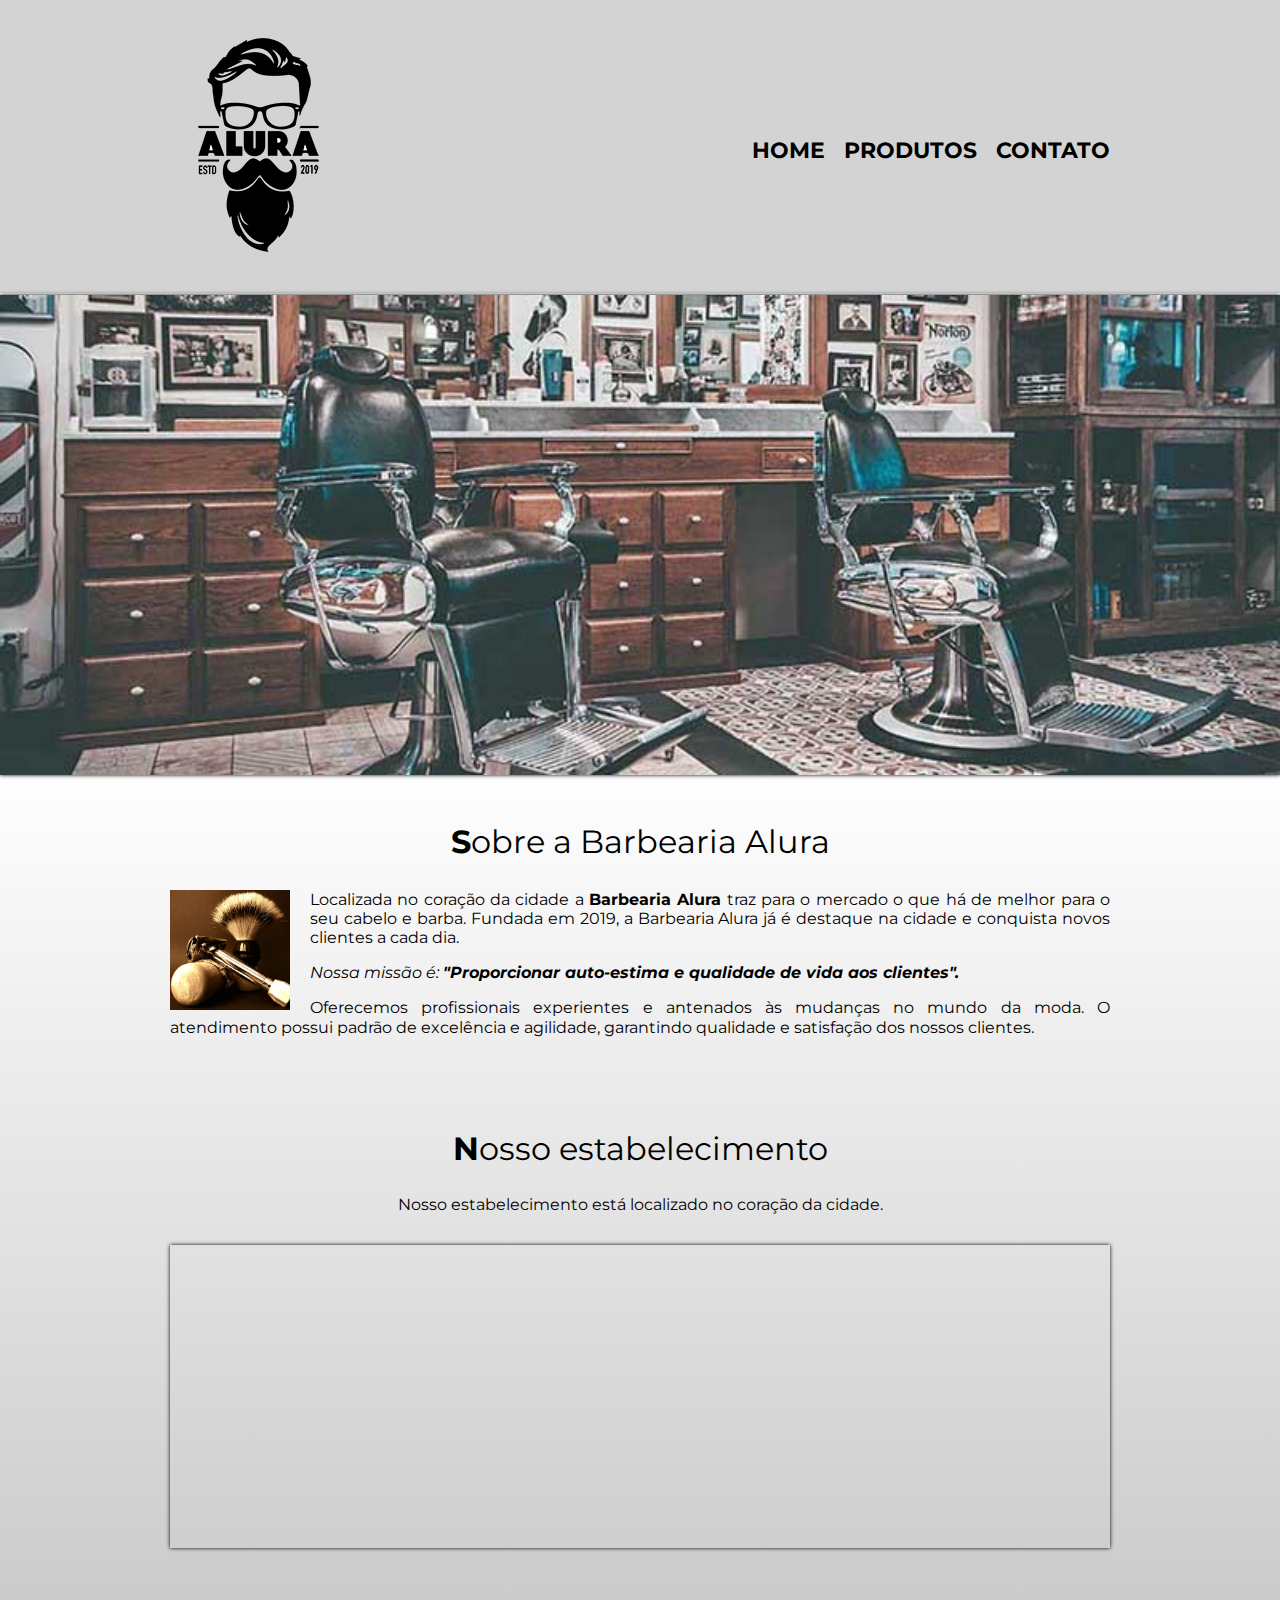
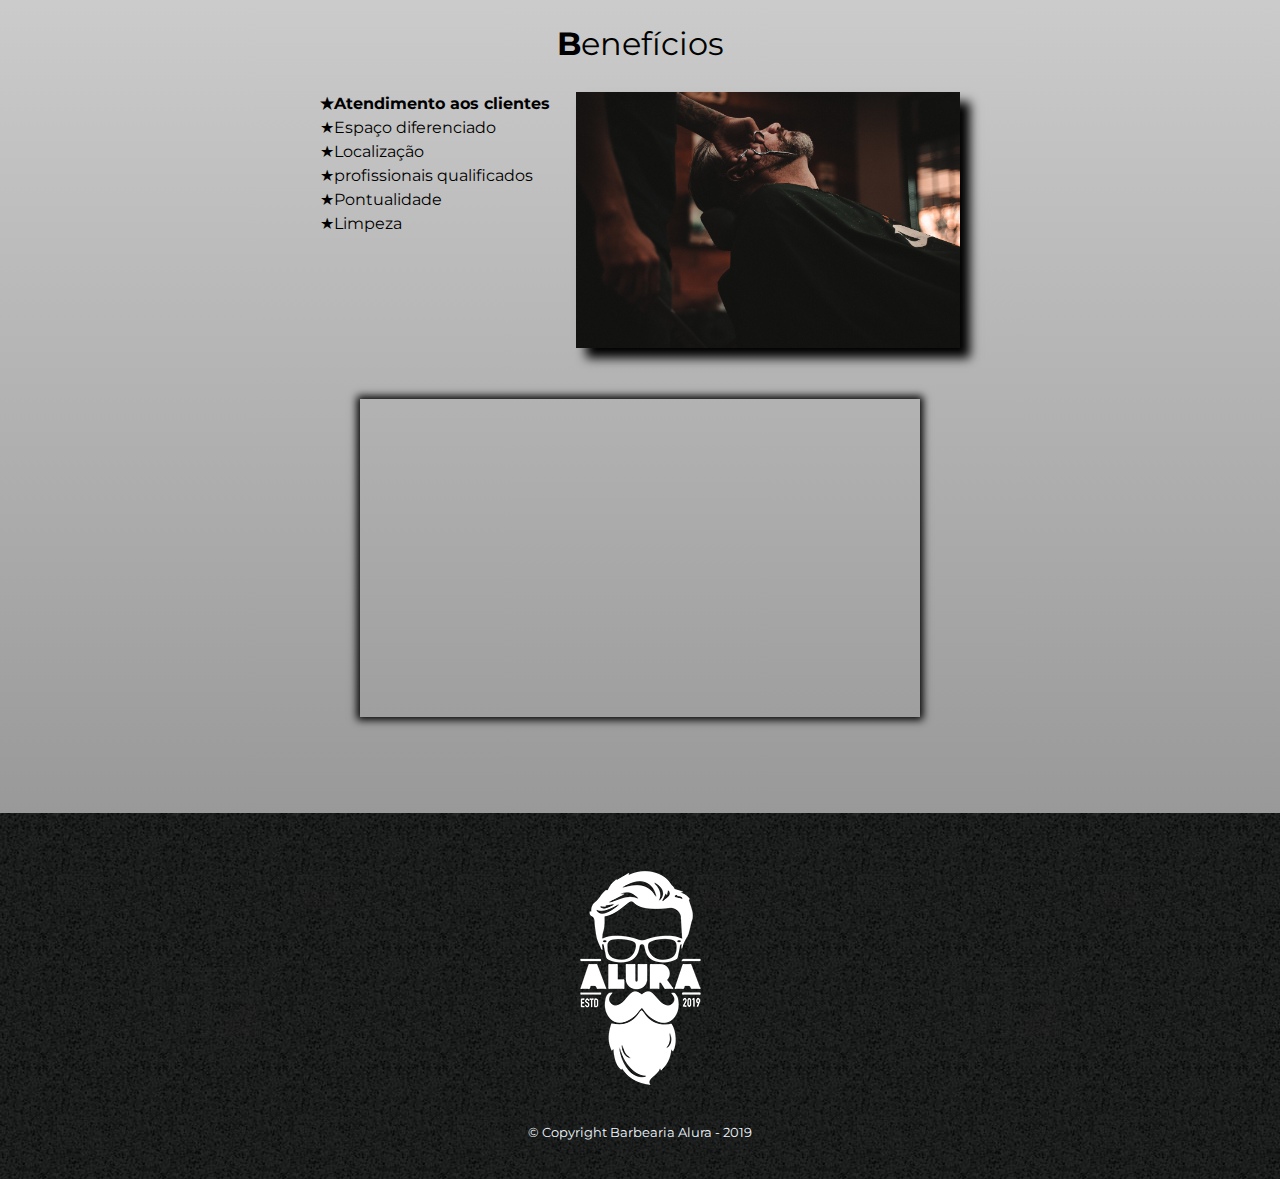
<file: index.html>
<!DOCTYPE html>

<html lang="pt-br">
    <head>
        <meta charset="UTF-8">
        <meta name="viewport" content="width=device-width">
        <title>Barbearia Alura</title>
        <link rel="stylesheet" href="reset.css">
        <link rel="stylesheet" href="style.css">
        <link rel="stylesheet" href="home.css">
        <link rel="stylesheet" href="https://fonts.googleapis.com/css?family=Montserrat&display=swap">
    </head>
    <body>
        <header>
            <div class="caixa">
                <h1><img src="imagens/logo.png" alt="Logo da Barbearia Alura"></h1>
                <nav>
                    <ul>
                        <li><a href="index.html">Home</a></li>
                        <li><a href="produtos.html">Produtos</a></li>
                        <li><a href="contato.html">Contato</a></li>
                    </ul>
                </nav>
            </div>
        </header>
        <div class="banner-div">
            <img class="banner" src="imagens/banner.jpg">
        </div>
              
        <main>
            <section class="principal">
                <h2 class="titulo-principal">Sobre a Barbearia Alura </h2>
                
                <img class="utensilios" src="imagens/utensilios.jpg" alt="utensílios de cabeleleiro">
                
                <p>Localizada no coração da cidade a <strong>Barbearia Alura</strong> traz para o mercado o que há de melhor para o seu 
                cabelo e barba. Fundada em 2019, a Barbearia Alura já é destaque na cidade e conquista novos clientes a cada dia.</p>
                
                <p><em>Nossa missão é: <strong>"Proporcionar auto-estima e qualidade de vida aos clientes".</strong></em></p>

                <p>Oferecemos profissionais experientes e antenados às mudanças no mundo da moda. O atendimento possui padrão de excelência 
                e agilidade, garantindo qualidade e satisfação dos nossos clientes.</p>
            </section>
            
            <section class="mapa">
                <h3 class="titulo-principal">Nosso estabelecimento</h3>
                <p>Nosso estabelecimento está localizado no coração da cidade.</p>

                <div class="mapa-conteudo">
                    <iframe src="https://www.google.com/maps/embed?pb=!1m18!1m12!1m3!1d3917.266010515233!2d-37.06201705037275!3d-10.9432673921702!2m3!1f0!2f0!3f0!3m2!1i1024!2i768!4f13.1!3m3!1m2!1s0x71ab3e98579c02d%3A0xeac25bc9180cda2!2sShopping%20Jardins!5e0!3m2!1spt-BR!2sbr!4v1659094413591!5m2!1spt-BR!2sbr" width="100%" height="300" style="border:0;" allowfullscreen="" loading="lazy" referrerpolicy="no-referrer-when-downgrade"></iframe>
                </div>
                
            </section>
            
            <section class="beneficios">
                
                <h3 class="titulo-principal"> Benefícios </h3>

                <div class="conteudo-beneficios">
                    <ul class="lista-beneficios">
                        <li>Atendimento aos clientes</li>
                        <li>Espaço diferenciado</li>
                        <li>Localização</li>
                        <li>profissionais qualificados</li>
                        <li>Pontualidade</li>
                        <li>Limpeza</li>
                    </ul><img class="imagem-beneficios" src="imagens/beneficios.jpg">
                </div>

                <div class="video">
                    <iframe width="100%" height="315" src="https://www.youtube.com/embed/wcVVXUV0YUY" frameborder="0" allow="accelerometer; autoplay; encrypted-media; gyroscope; picture-in-picture" allowfullscreen></iframe>
                </div>   

            </section>

        </main>

        <footer>
            <img src="imagens/logo-branco.png">
            <p class="copywright">&copy; Copyright Barbearia Alura - 2019</p>
        </footer>
        
    </body>
</html>
</file>
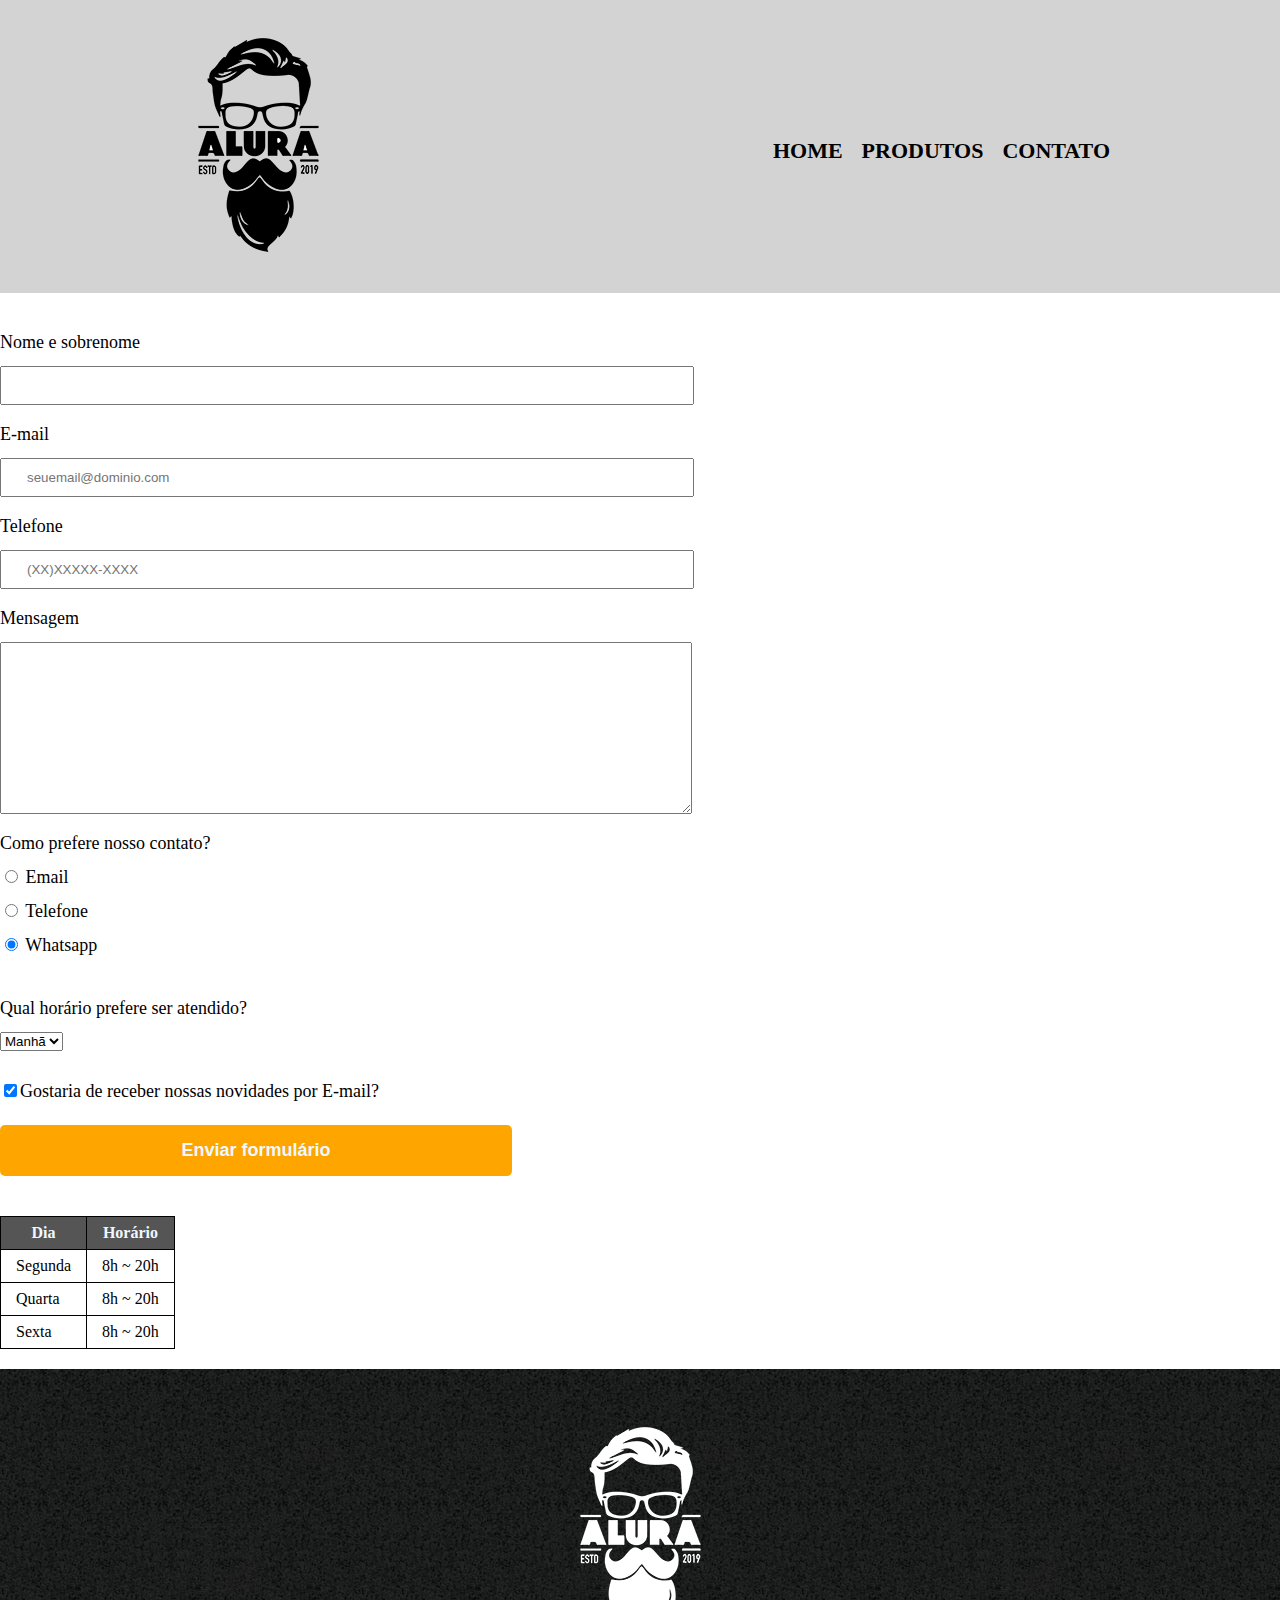
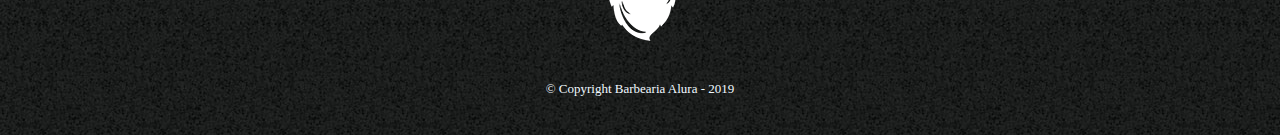
<file: contato.html>
<!DOCTYPE html>

<html>
    <head>
        <meta charset="UTF-8">
        <title>Contato - Barbearia Alura</title>
        <link rel="stylesheet" href="reset.css">
        <link rel="stylesheet" href="style.css">
        <link rel="stylesheet" href="contato.css">
    </head>
    <body>
        <header>
            <div class="caixa">
                <h1><img src="imagens/logo.png" alt="Logo da Barbearia Alura"></h1>
                <nav>
                    <ul>
                        <li><a href="index.html">Home</a></li>
                        <li><a href="produtos.html">Produtos</a></li>
                        <li><a href="contato.html">Contato</a></li>
                    </ul>
                </nav>
            </div>
        </header>
        <main>
            <form>
                <label for="nomeSobrenome">Nome e sobrenome</label>
                <input type="text" id="nomeSobrenome" class="input-texto" required>

                <label for="email">E-mail</label>
                <input type="email" id="email" class="input-texto" required placeholder="seuemail@dominio.com">

                <label for="telefone">Telefone</label>
                <input type="tel" id="telefone" class="input-texto" required placeholder="(XX)XXXXX-XXXX"> 

                <label for="mensagem">Mensagem</label>
                <textarea id="mensagem" cols="70" rows="10" class="input-texto" required></textarea>
                
                <fieldset>
                    <legend>Como prefere nosso contato?</legend>
                    <label for="radio-email"><input name="contato" id="radio-email" type="radio" value="Email">
                        Email</label>
                    
                    <label for="radio-telefone"><input name="contato" id="radio-telefone" type="radio" value="telefone">
                         Telefone</label>
                    
                    <label for="radio-whatsapp"><input name="contato" id="radio-whatsapp" type="radio" value="whatsapp" checked>
                        Whatsapp</label>
                </fieldset>

                <fieldset class="horario">
                    <legend>Qual horário prefere ser atendido?</legend>
                    <select>
                        <option>Manhã</option>
                        <option>Tarde</option>
                        <option>Noite</option>
                    </select>
                </fieldset>

                <label class="checkbox"><input type="checkbox" checked>Gostaria de receber nossas novidades por E-mail?</label>

                <input type="submit" value="Enviar formulário" class="enviar">
            </form>

            <table>
                <thead>
                    <tr>
                        <th>Dia</th>
                        <th>Horário</th>
                    </tr>
                </thead>
                <tbody>
                    <tr>
                        <td>Segunda</td>
                        <td>8h ~ 20h</td>
                    </tr>
                    <tr>
                        <td>Quarta</td>
                        <td>8h ~ 20h</td>
                    </tr>
                    <tr>
                        <td>Sexta</td>
                        <td>8h ~ 20h</td>
                    </tr>
                </tbody>
            </table>

        </main>
        
        <footer>
            <img src="imagens/logo-branco.png" alt="Logo da Barbearia Alura">
            <p class="copywright">&copy; Copyright Barbearia Alura - 2019</p>
        </footer>

    </body>
</html>
</file>
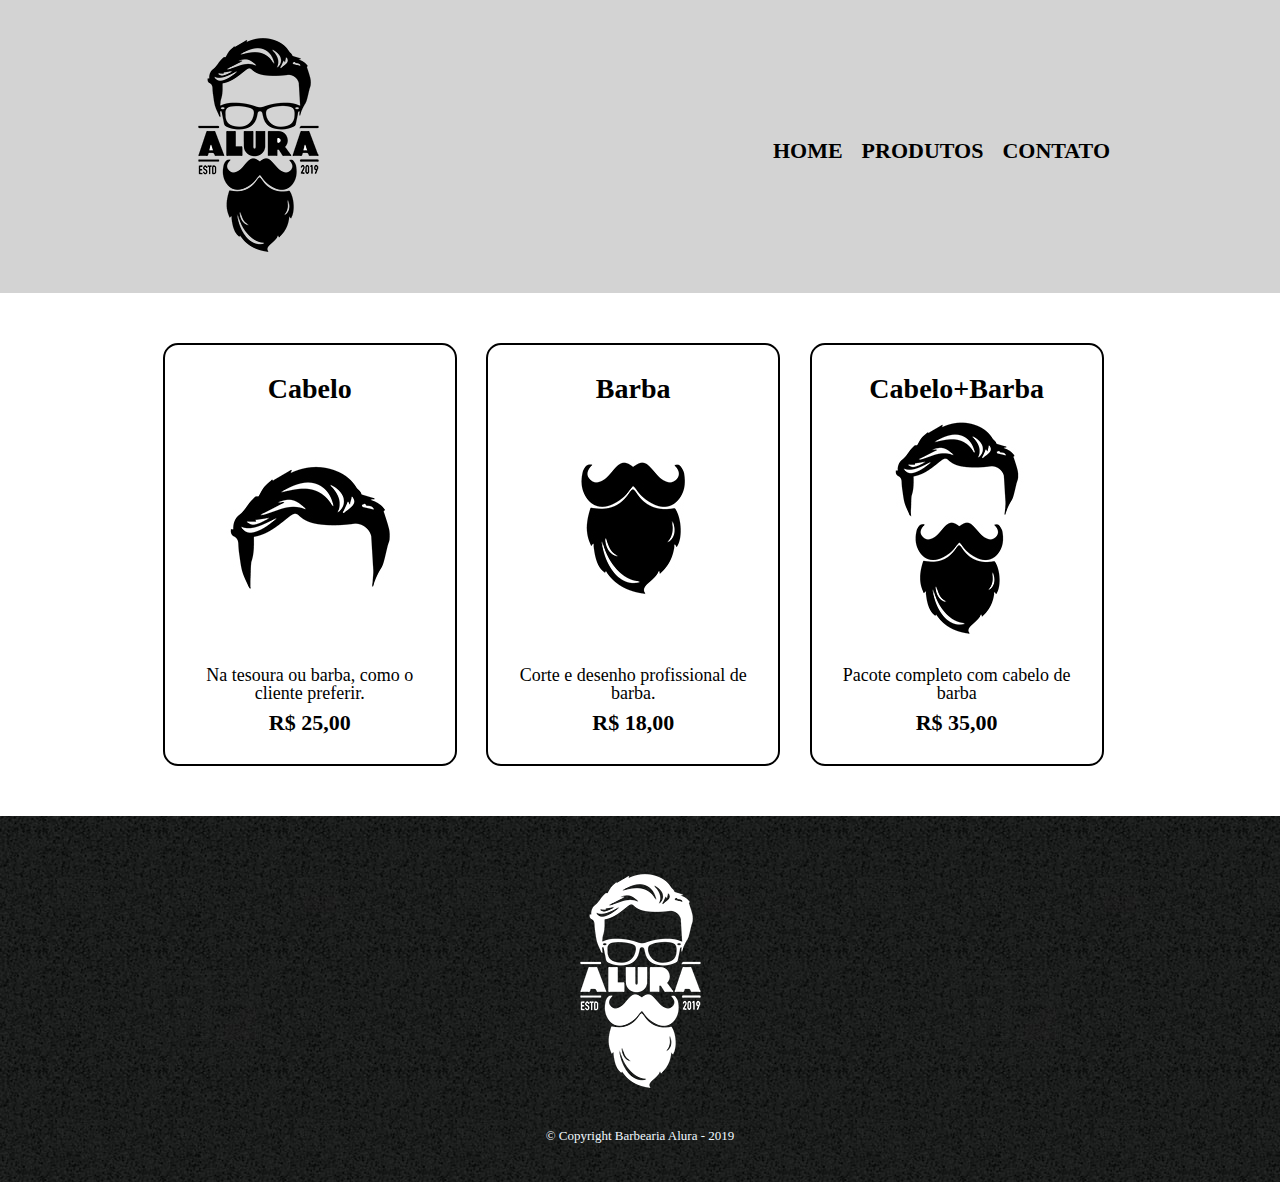
<file: produtos.html>
<!DOCTYPE html>

<html>
    <head>
        <meta charset="UTF-8">
        <title>Produtos - Barbearia Alura</title>
        <link rel="stylesheet" href="reset.css">
        <link rel="stylesheet" href="produtos.css">
        <link rel="stylesheet" href="style.css">
    </head>
    <body>
        <header>
            <div class="caixa">
                <h1><img src="imagens/logo.png"></h1>
                <nav>
                    <ul>
                        <li><a href="index.html">Home</a></li>
                        <li><a href="produtos.html">Produtos</a></li>
                        <li><a href="contato.html">Contato</a></li>
                    </ul>
                </nav>
            </div>
        </header>

        <main>
            <ul class="produtos">
                <li>
                    <h2>Cabelo</h2>
                    <img src="imagens/cabelo.jpg">
                    <p class="descricao">Na tesoura ou barba, como o cliente preferir.</p>
                    <p class="preco">R$ 25,00</p>
                </li>
                <li>
                    <h2>Barba</h2>
                    <img src="imagens/barba.jpg">
                    <p class="descricao">Corte e desenho profissional de barba.</p>
                    <p class="preco">R$ 18,00</p>
                </li>
                <li>
                    <h2>Cabelo+Barba</h2>
                    <img src="imagens/cabelo+barba.jpg">
                    <p class="descricao">Pacote completo com cabelo de barba</p>
                    <p class="preco">R$ 35,00</p>
                </li>
            </ul>
        </main>

        <footer>
            <img src="imagens/logo-branco.png">
            <p class="copywright">&copy; Copyright Barbearia Alura - 2019</p>
        </footer>

    </body>
</html>
</file>
<file: style.css>
header {
    background-color: lightgray;
    padding: 20px 0px;
    
}

header .caixa  {
    position: relative;
    width: 940px;
    margin-left: auto;
    margin-right: auto;
    
}

header .caixa nav {
    position: absolute;
    top: 120px;
    right: 0px;
    
}

header .caixa nav li {
    display: inline;
    margin-left: 15px;
}

nav a{
    text-transform: uppercase;
    color: black;
    font-weight: bold;
    font-size: 22px;
    text-decoration: none;
}

nav a:hover{
    color: #C78C19;
    text-decoration: underline;
}

footer {
    text-align: center;
    background: url("imagens/bg.jpg");
    padding: 40px;
}

.copywright{
    color: aliceblue;
    font-size: 13px;
    margin-top: 20px;
    
}

@media screen and (max-width:480px){
    header .caixa{
        width: auto;
    }

    header h1 {
        text-align: center;
    }

    header .caixa nav{
        position: static;
    }

    header .caixa nav li {
        margin-left: 0.5em;
    }

    header .caixa nav {
        margin: 0 auto;
    }


}
</file>
<file: home.css>
body{
    background-color: #FEFEFE;
    font-family: 'Montserrat', sans-serif;
}

.banner {
    width: 100%;
    box-shadow: 0px 0px 4px 0px black;
}

.banner-div {
    width: 100%;
    margin: 0 auto;
    margin-top: 0.1em;
}

/*em : tamanho base de fonte*/
.titulo-principal {
    text-align: center;
    font-size: 2em;
    margin: 0 0 1em;
    /*impedir influencia do float*/
    clear: left;
}

.titulo-principal::first-letter {
    font-weight: bold;
}

main {
    /*aplicar degrade de uma cor a outra*/
    background: linear-gradient(#FEFEFE, #999999);
    
}

.principal{
    padding: 3em 0;
    width: 940px;
    margin-left: auto;
    margin-right: auto;
    /*text-shadow: 2px 2px 6px black;*/
    

}

.principal p{
    text-align: justify;
    margin-bottom: 1em;
    line-height: 1.2;

}

.principal strong {
    font-weight: bold;
}

.principal em{
    font-style: italic;
}

.utensilios {
    width: 120px;
    /*float: como se o elemento flutuasse para que o elemento se destaque na tela, deixe de ocupar o espaço em que estava,
    para que os outros elementos possam se posicionar ao redor dele*/
    float: left;
    margin-right: 20px;
    
}

.mapa {
    padding: 2em 0;
}

.mapa-conteudo {
    width: 940px;
    margin: 0 auto;
    box-shadow: 0px 0px 4px 0px black;
}

.mapa p{
    margin-bottom: 2em;
    text-align: center;
}

.beneficios {
    padding: 3em 0;
}

.conteudo-beneficios {
    width: 640px;
    margin: 0 auto;
}

.lista-beneficios {
    width: 40%;
    display: inline-block;
    /*alinhamento vertical*/
    vertical-align: top;
}

.lista-beneficios li {
    /*altura da linha*/
    line-height: 1.5;
}

/*:before adiciona um pseudo-elemento antes do elemento*/
.lista-beneficios li::before {
    content: "★";
}

/*obtem o primeiro item da lista ul de beneficios usando o pseudo-elemento :first-child
com :nth-child() vc pode informar qual(is) elemento(s)*/
.lista-beneficios li:first-child {
    font-weight: bold;
}

.imagem-beneficios {
    width: 60%;
    transition: 400ms;
    /*sombra do elemeto: (inset) x y blur itensidade cor
    inset para sombra interna*/
    box-shadow: 10px 10px 10px black;
}

.imagem-beneficios:hover{
    opacity: 0.5;
}

.video {
    width: 560px;
    margin: 3em auto;
    box-shadow: 0px 0px 8px 3px black;
}


/*
seletores avançados html -- para selecionar elementos html sem precisar de classes, ids.

> filho direto
+ irmao proximo
~ irmaos da tag
:not() exclusao

*/

/*
calculo de largura e altura altomático -- para adaptar as telas.
calc(operacao);

*/
@media screen and (max-width: 480px) { 
    .principal, .conteudo-beneficios, .mapa-conteudo, .video {
        width: auto;
    }

    .principal {
        width: 95%;
    }

    .mapa-conteudo {
        width: 95%;
    }

    .lista-beneficios, .imagem-beneficios {
        width: 90%;
        margin: 0 1em;
        margin-bottom: 1em;
    }

    .video {
        width: 90%;
        margin: 1em 1em;
        margin-top: 2em;

    }

    
}
</file>
<file: contato.css>
form {
    margin: 40px 0;
}

form label, form legend {
    display: block;
    font-size: 18px;
    margin-bottom: 15px;
}

.input-texto {
    display: block;
    margin-bottom: 20px;
    padding: 10px 25px;
    width: 50%;
}

.checkbox{
    margin: 25px 0;
}

.horario {
    margin: 30px 0;
}

.enviar {
    width: 40%;
    padding: 15px 0;
    background-color: orange;
    color: aliceblue;
    font-weight: bold;
    font-size: 18px;
    border: none;
    border-radius: 5px;
    transition: 0.8s all;
    cursor: pointer;
}

.enviar:hover {
    background-color: orangered;
    transform: scale(1.1);
}

table {
    margin: 20px 0;
}

thead {
    background-color: #555555;
    color: aliceblue;
    font-weight: bold;
}

td, th{
    border: 1px solid black;
    padding: 8px 15px;
}
</file>
<file: produtos.css>
main {
    width: 1060px;
    margin: 0 auto;
}


.produtos {
    width: 980px;
    margin: 0 auto;
    padding: 50px 0;
}

.produtos li{
    display: inline-block;
    width: 30%;
    text-align: center;
    vertical-align: top;
    margin: 0 1.3%;
    padding: 30px 20px;
    box-sizing: border-box;
    border-width: 2px;
    border-style: solid;
    border-color: black;
    border-radius: 15px;
    transition: 0.5s all;
    cursor: pointer;
}

.produtos li:hover {
    border-color: #C78C19;
    transform: scale(1.15);
}

.produtos li:active {
    border-color: greenyellow;
}

.produtos h2 {
    font-size: 28px;
    font-weight: bold;
}

.descricao {
    font-size: 18px;
    margin-top: 10px;
}

.preco {
    font-size: 22px;
    font-weight: bold;
    margin-top: 10px;
}
</file>
